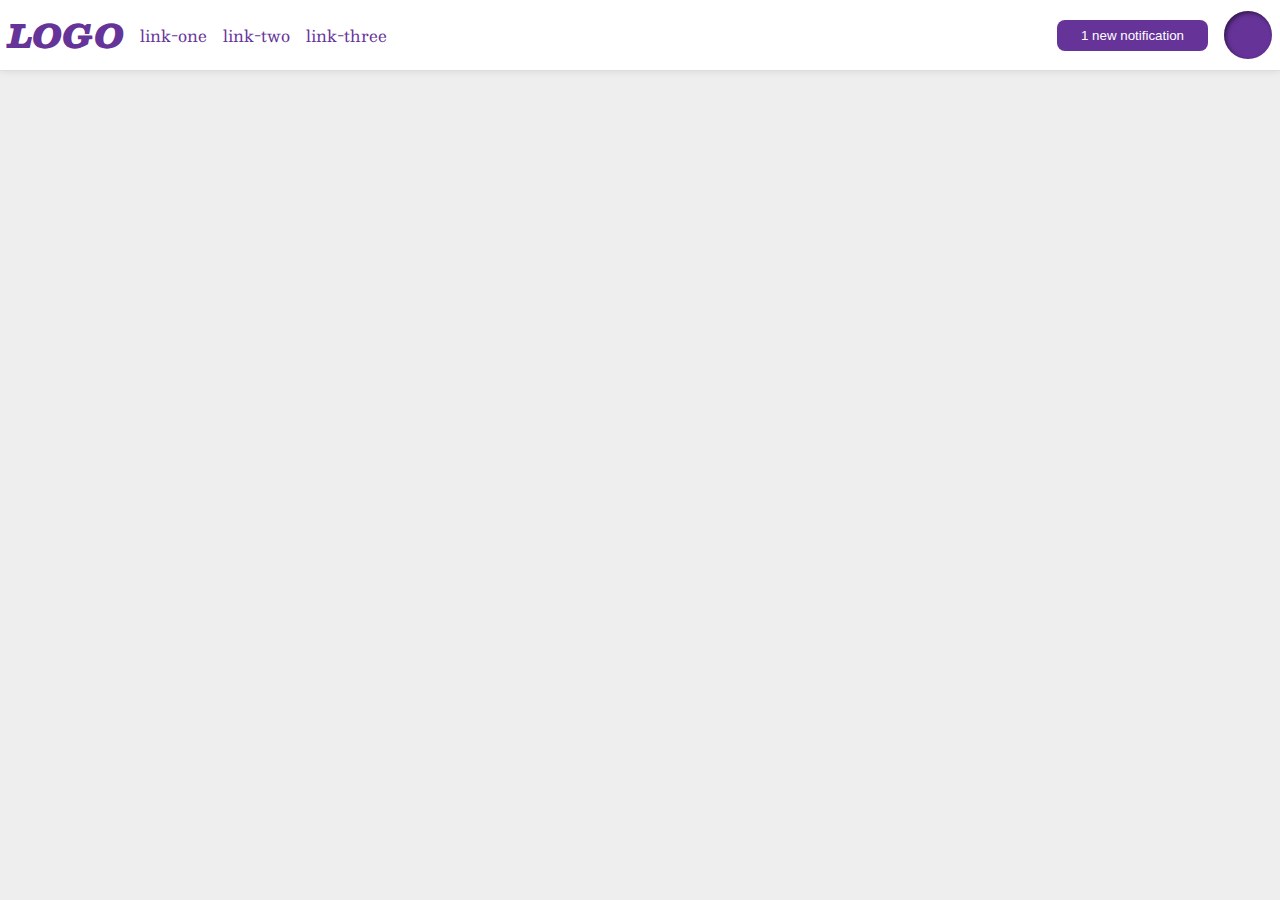
<file: flex/03-flex-header-2/index.html>
<!DOCTYPE html>
<html lang="en">
  <head>
    <meta charset="UTF-8">
    <meta http-equiv="X-UA-Compatible" content="IE=edge">
    <meta name="viewport" content="width=device-width, initial-scale=1.0">
    <title>Flex Header 2</title>
    <link rel="stylesheet" href="style.css">
  </head>
  <body>
    <div class="header">
      <div class="left">
        <div class="logo">
          LOGO
        </div>
        <ul class="links">
          <li><a href="google.com">link-one</a></li>
          <li><a href="google.com">link-two</a></li>
          <li><a href="google.com">link-three</a></li>
        </ul>
      </div>
      <div class="right">
        <button class="notifications">
          1 new notification
        </button>
        <div class="profile-image"></div>
      </div>
    </div>
  </body>
</html>
</file>
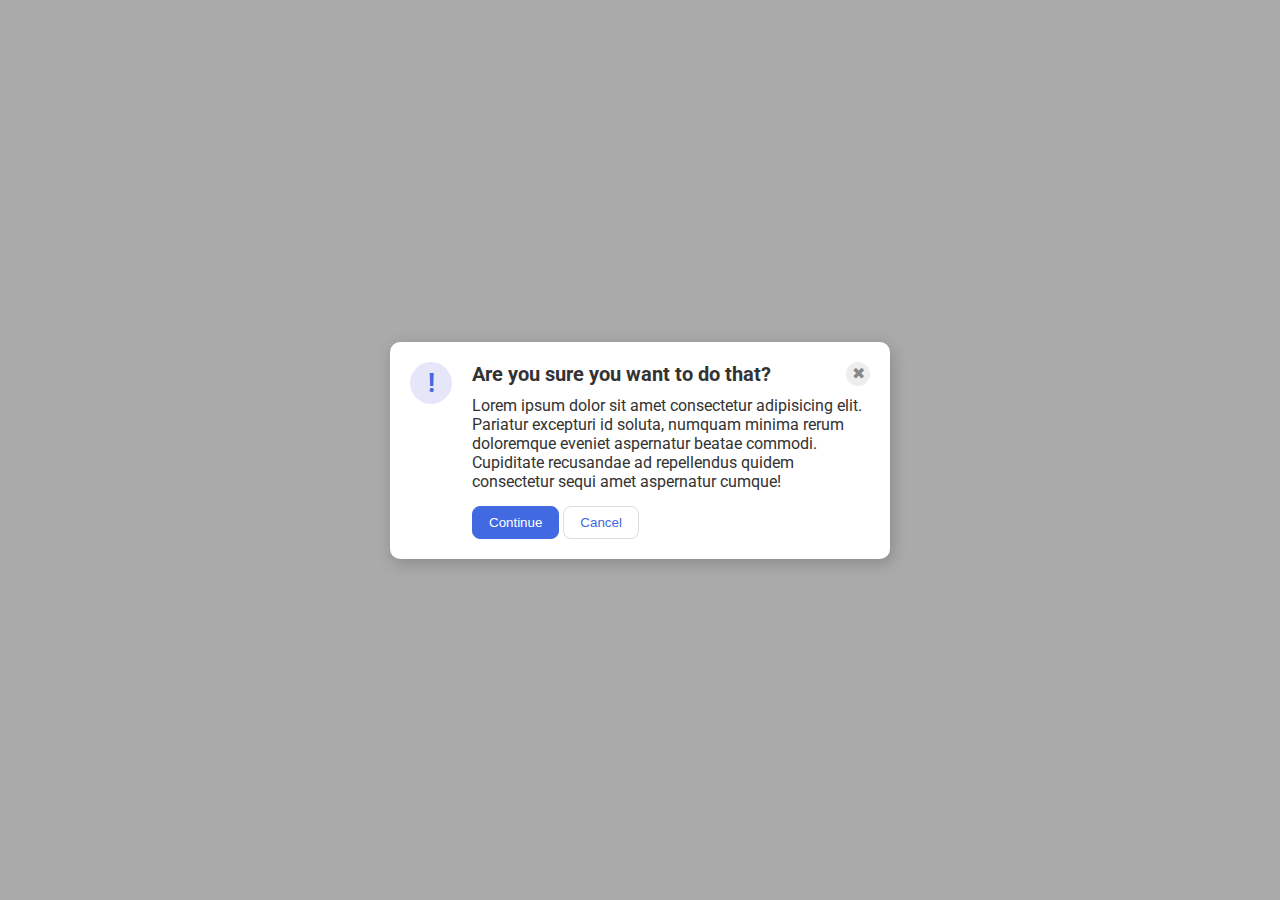
<file: flex/05-flex-modal/index.html>
<!DOCTYPE html>
<html lang="en">
  <head>
    <meta charset="UTF-8">
    <meta http-equiv="X-UA-Compatible" content="IE=edge">
    <meta name="viewport" content="width=device-width, initial-scale=1.0">
    <link rel="stylesheet" href="style.css">
    <title>Modal</title>
  </head>
  <body>
    <div class="modal">
      <div class="left">
        <div class="icon">!</div>
      </div>
      <div class="right">
        <div class="topright">
          <div class="header">Are you sure you want to do that?</div>
          <div class="close-button">✖</div>
        </div>
        <div class="text">Lorem ipsum dolor sit amet consectetur adipisicing elit. Pariatur excepturi id soluta, numquam minima rerum doloremque eveniet aspernatur beatae commodi. Cupiditate recusandae ad repellendus quidem consectetur sequi amet aspernatur cumque!</div>
        <button class="continue">Continue</button>
        <button class="cancel">Cancel</button>
      </div>
    </div>
  </body>
</html>
</file>
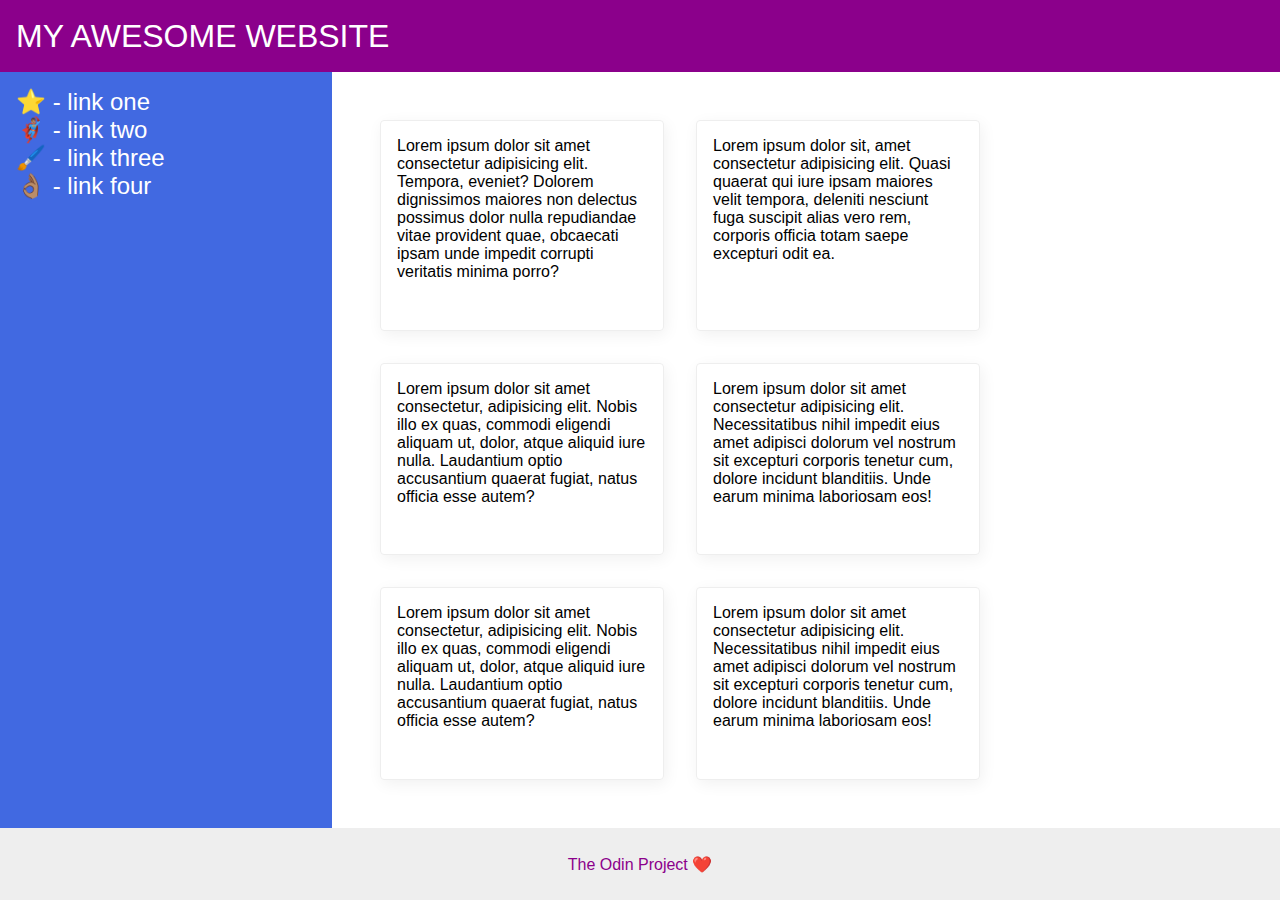
<file: flex/07-flex-layout-2/index.html>
<!DOCTYPE html>
<html lang="en">
  <head>
    <meta charset="UTF-8">
    <meta http-equiv="X-UA-Compatible" content="IE=edge">
    <meta name="viewport" content="width=device-width, initial-scale=1.0">
    <title>The Holy Grail</title>
    <link rel="stylesheet" href="style.css">
  </head>
  <body>
    <div class="header">
      MY AWESOME WEBSITE
    </div>
    <div class="middle">

        <div class="sidebar">
          <ul>
            <li><a href="#">⭐ - link one</a></li>
            <li><a href="#">🦸🏽‍♂️ - link two</a></li>
            <li><a href="#">🖌️ - link three</a></li>
            <li><a href="#">👌🏽 - link four</a></li>
          </ul>
        </div>
        <div class="right">
          <div class="card">Lorem ipsum dolor sit amet consectetur adipisicing elit. Tempora, eveniet? Dolorem dignissimos maiores non delectus possimus dolor nulla repudiandae vitae provident quae, obcaecati ipsam unde impedit corrupti veritatis minima porro?</div>
          <div class="card">Lorem ipsum dolor sit, amet consectetur adipisicing elit. Quasi quaerat qui iure ipsam maiores velit tempora, deleniti nesciunt fuga suscipit alias vero rem, corporis officia totam saepe excepturi odit ea.</div>
          <div class="card">Lorem ipsum dolor sit amet consectetur, adipisicing elit. Nobis illo ex quas, commodi eligendi aliquam ut, dolor, atque aliquid iure nulla. Laudantium optio accusantium quaerat fugiat, natus officia esse autem?</div>
          <div class="card">Lorem ipsum dolor sit amet consectetur adipisicing elit. Necessitatibus nihil impedit eius amet adipisci dolorum vel nostrum sit excepturi corporis tenetur cum, dolore incidunt blanditiis. Unde earum minima laboriosam eos!</div>
          <div class="card">Lorem ipsum dolor sit amet consectetur, adipisicing elit. Nobis illo ex quas, commodi eligendi aliquam ut, dolor, atque aliquid iure nulla. Laudantium optio accusantium quaerat fugiat, natus officia esse autem?</div>
          <div class="card">Lorem ipsum dolor sit amet consectetur adipisicing elit. Necessitatibus nihil impedit eius amet adipisci dolorum vel nostrum sit excepturi corporis tenetur cum, dolore incidunt blanditiis. Unde earum minima laboriosam eos!</div>
        </div>
    </div>
    <div class="footer">
      The Odin Project ❤️
    </div>
  </body>
</html>
</file>
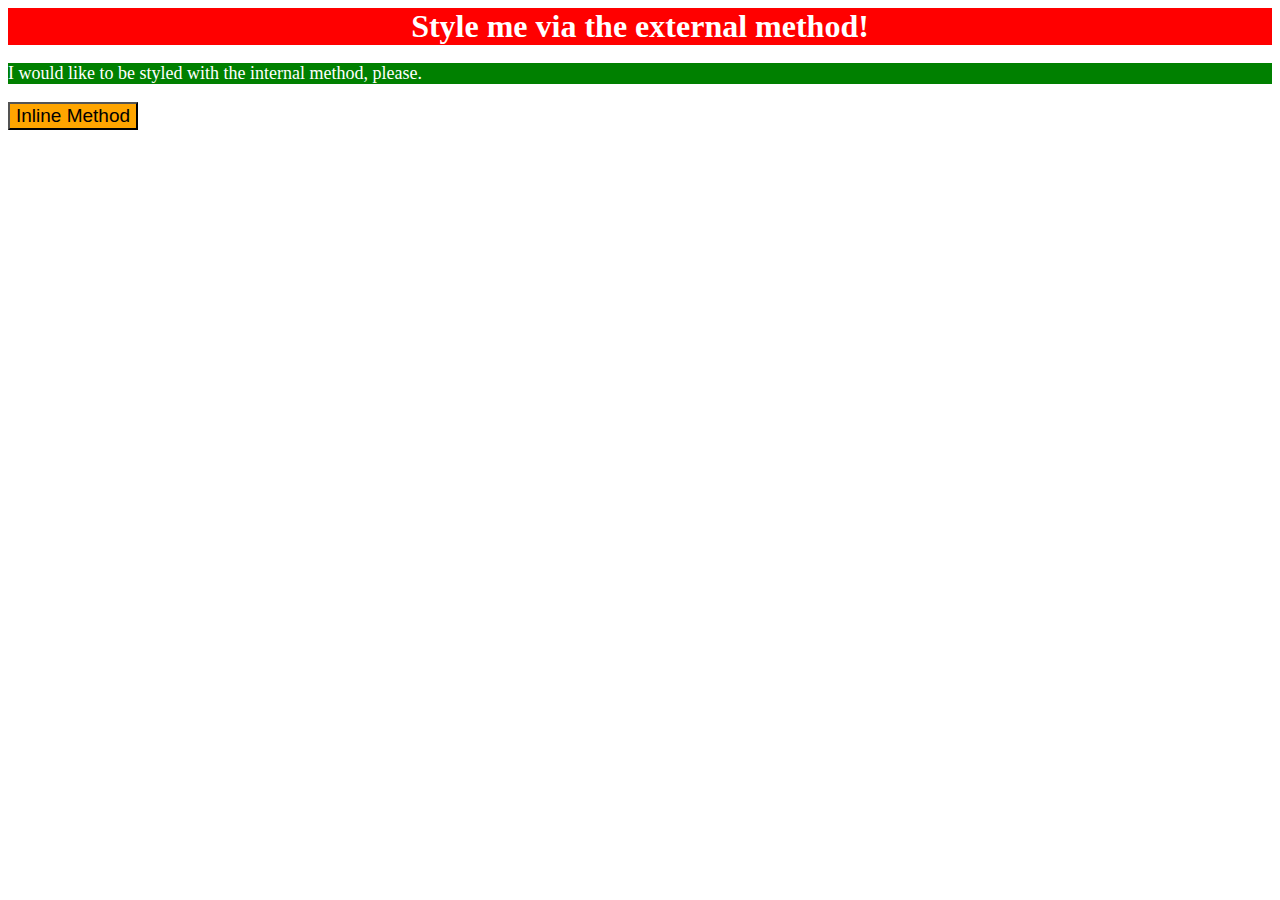
<file: foundations/01-css-methods/index.html>
<!DOCTYPE html>
<html lang="en">
  <head>
    <style>
      p{
        color:white;
        background-color:green;
        font-size:18px;
      }
    </style>
    <link rel="stylesheet" href="styles.css">
    <meta charset="UTF-8">
    <meta http-equiv="X-UA-Compatible" content="IE=edge">
    <meta name="viewport" content="width=device-width, initial-scale=1.0">
    <title>Methods for Adding CSS</title>
  </head>
  <body>
    <div>Style me via the external method!</div>
    <p>I would like to be styled with the internal method, please.</p>
    <button style="background-color:orange;font-size:19px;">Inline Method</button>
  </body>
</html>
</file>
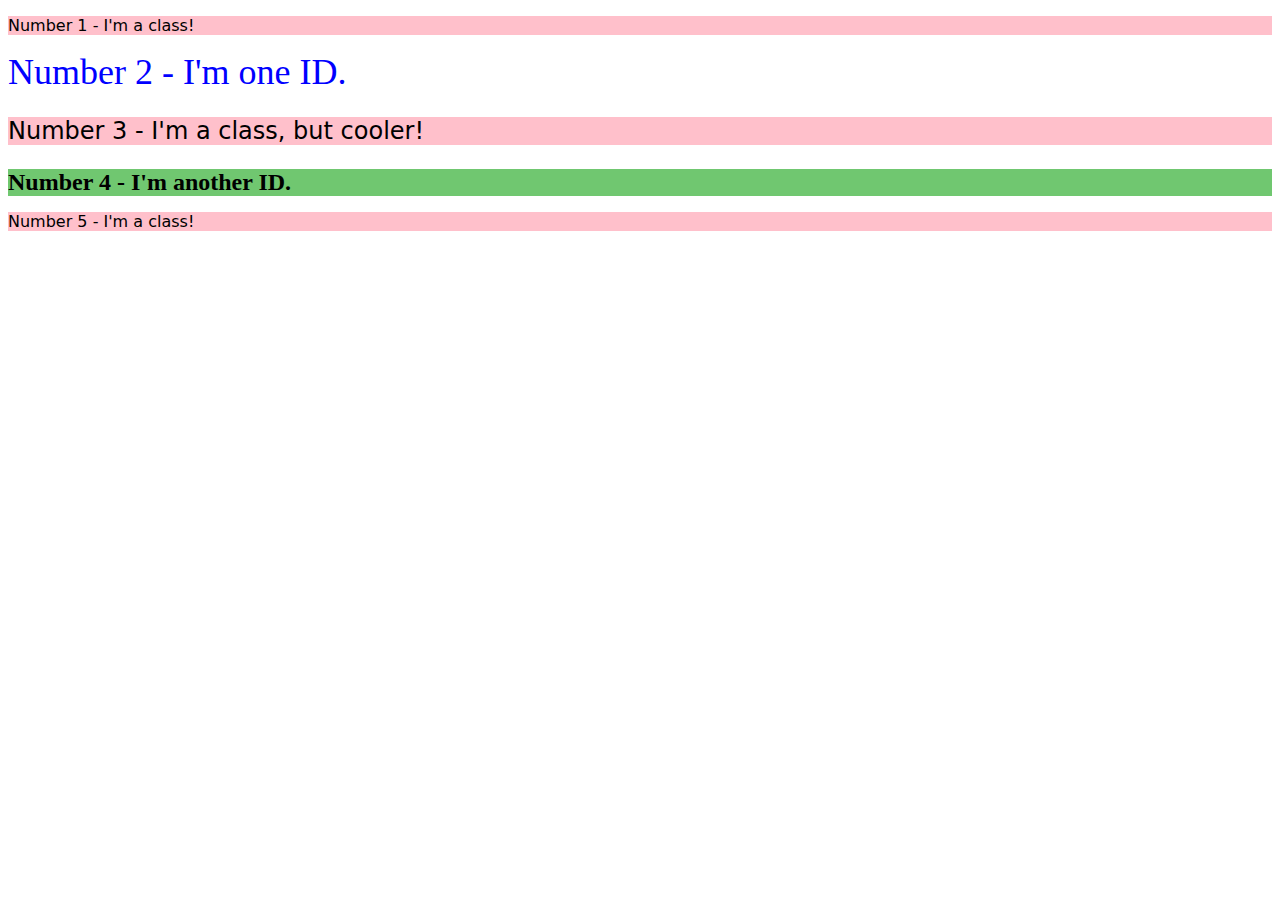
<file: foundations/02-class-id-selectors/index.html>
<!DOCTYPE html>
<html lang="en">
  <head>
    <link rel="stylesheet" href="style.css">
    <meta charset="UTF-8">
    <meta http-equiv="X-UA-Compatible" content="IE=edge">
    <meta name="viewport" content="width=device-width, initial-scale=1.0">
    <title>Class and ID Selectors</title>
    <link rel="stylesheet" href="style.css">
  </head>
  <body>
    <p class="odd">Number 1 - I'm a class!</p>
    <div id="two">Number 2 - I'm one ID.</div>
    <p class="odd big">Number 3 - I'm a class, but cooler!</p>
    <div id="four">Number 4 - I'm another ID.</div>
    <p class="odd">Number 5 - I'm a class!</p>
  </body>
</html>
</file>
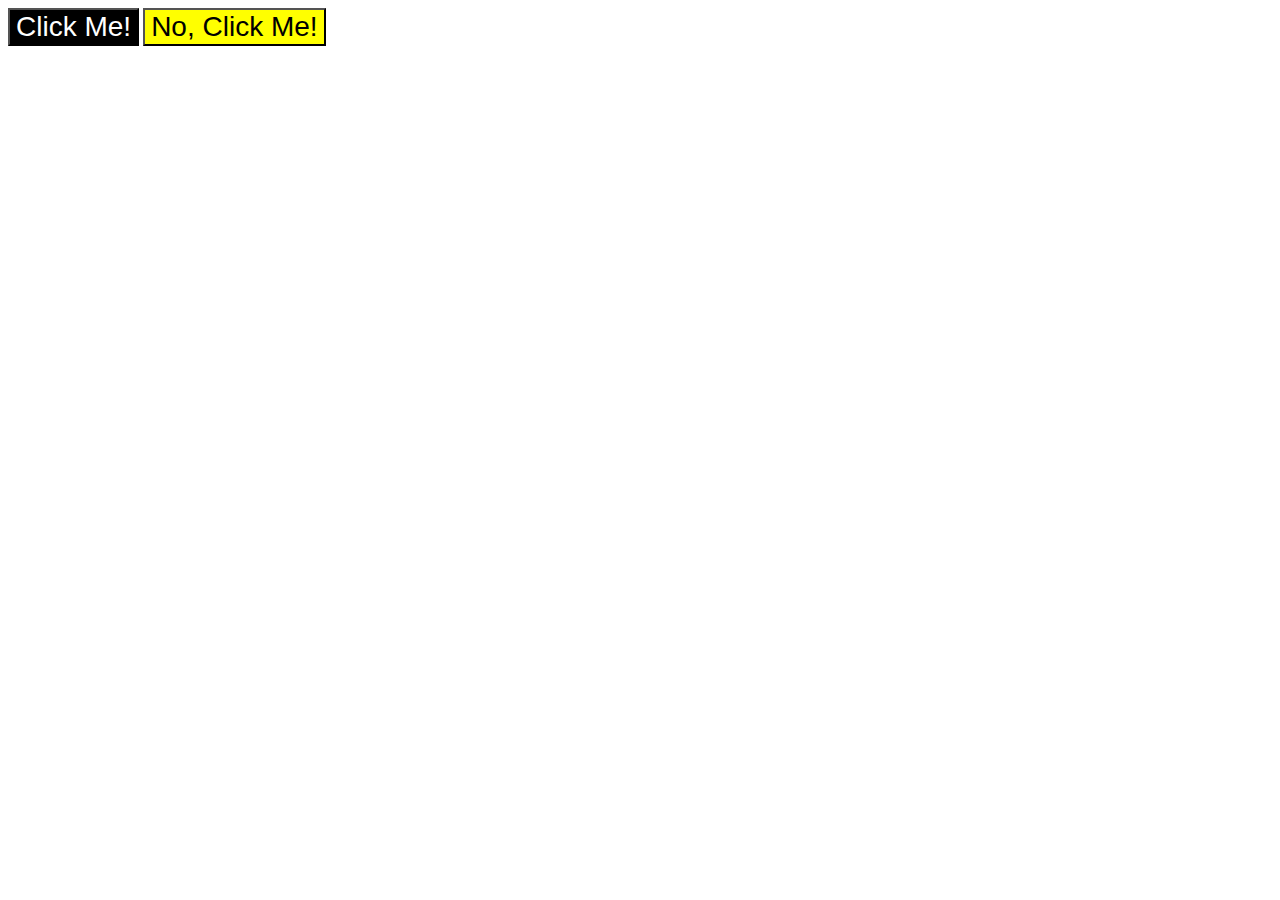
<file: foundations/03-grouping-selectors/index.html>
<!DOCTYPE html>
<html lang="en">
  <head>
    <meta charset="UTF-8">
    <meta http-equiv="X-UA-Compatible" content="IE=edge">
    <meta name="viewport" content="width=device-width, initial-scale=1.0">
    <title>Grouping Selectors</title>
    <link rel="stylesheet" href="style.css">
  </head>
  <body>
    <button class="black">Click Me!</button>
    <button class="yellow">No, Click Me!</button>
  </body>
</html>
</file>
<file: flex/03-flex-header-2/style.css>
/* this is some magical font-importing.  
you'll learn about it later. */
@import url('https://fonts.googleapis.com/css2?family=Besley:ital,wght@0,400;1,900&display=swap');

body {
  margin: 0;
  background: #eee;
  font-family: Besley, serif;
}

.header {
  background: white;
  border-bottom: 1px solid #ddd;
  box-shadow: 0 0 8px rgba(0,0,0,.1);
  display:flex;
  /* align-items:center; */
  padding:8px;
  justify-content:space-between;
 
}

.profile-image {
  background: rebeccapurple;
  box-shadow: inset 2px 2px 4px rgba(0,0,0,.5);
  border-radius: 50%;
  width: 48px;
  height:  48px;
  
}

.logo {
  color: rebeccapurple;
  font-size: 32px;
  font-weight: 900;
  font-style: italic;
}

button {
  border: none;
  border-radius: 8px;
  background: rebeccapurple;
  color: white;
  padding: 8px 24px;
 
}

a {
  /* this removes the line under our links */
  text-decoration: none;
  color: rebeccapurple;
}

ul {
  list-style-type: none;
  display:flex;
  padding:0;
  gap:16px;
  margin:0;

}

.left, .right{
  display:flex;
  align-items:center;
  gap:16px;

}
</file>
<file: flex/05-flex-modal/style.css>
@import url('https://fonts.googleapis.com/css2?family=Roboto:wght@400;700&display=swap');

html, body {
  height: 100%;
}

body {
  font-family: Roboto, sans-serif;
  margin: 0;
  background: #aaa;
  color: #333;
  /* I'll give you this one for free lol */
  display: flex;
  align-items: center;
  justify-content: center;
}

.modal {
  background: white;
  width: 480px;
  border-radius: 10px;
  box-shadow: 2px 4px 16px rgba(0,0,0,.2);
  padding:10px;
  display:flex;

}

.left, .right{
  margin:10px;
}



.icon {
  color: royalblue;
  font-size: 26px;
  font-weight: 700;
  background: lavender;
  width: 42px;
  height: 42px;
  border-radius: 50%;
  display: flex;
  align-items: center;
  justify-content: center;

}

.close-button {
  background: #eee;
  border-radius: 50%;
  color: #888;
  font-weight: 400;
  font-size: 16px;
  height: 24px;
  width: 24px;
  display: flex;
  align-items: center;
  justify-content: center;
}

button {
  padding: 8px 16px;
  border-radius: 8px;
  margin-top:15px;
}

button.continue {
  background: royalblue;
  border: 1px solid royalblue;
  color: white;
}

button.cancel {
  background: white;
  border: 1px solid #ddd;
  color: royalblue;
}

.topright{
  display:flex;
  justify-content:space-between;

}

.header{
  font-weight:bold;
  font-size:20px;
  margin-bottom:10px;
}
</file>
<file: flex/07-flex-layout-2/style.css>
body {
  font-family: -apple-system, BlinkMacSystemFont, 'Segoe UI', Roboto, Oxygen, Ubuntu, Cantarell, 'Open Sans', 'Helvetica Neue', sans-serif;
  margin: 0;
  min-height: 100vh;
  display:flex;
  flex-direction:column;
  justify-content: space-between;
}

.header {
  height: 72px;
  background: darkmagenta;
  color: white;
  font-size:32px;
  font-weight:900px ;
  display: flex;
  align-items: center;
  padding-left:16px;

}

.footer {
  height: 72px;
  background: #eee;
  color: darkmagenta;
  display:flex;
  align-items: center;
  justify-content: center;
  
}

.sidebar {
  width: 300px;
  background: royalblue;
  flex-shrink:0;
  font-size:24px;
  /* flex-grow:1; */
  padding:16px;

}

.card {
  border: 1px solid #eee;
  box-shadow: 2px 4px 16px rgba(0,0,0,.06);
  border-radius: 4px;
  width:250px;
  margin:16px;
  padding:16px;

 

}
  
 .middle{
  display:flex;
  flex-grow:1;
/* should do flex:1? */
  /* gap:30px; */
  
} 

.right{
  display:flex;
  /* gap:20px; */
  flex-wrap:wrap;
  /* margin-top:30px;
  margin-bottom:30px; */
  padding:32px;

}

a{
  text-decoration:none;
  color:white;
}

ul{
  list-style:none;
  padding:0px;
  margin:0px;
}
</file>
<file: foundations/01-css-methods/styles.css>
div{
    color:white;
    background-color:red;
    font-size:32px;
    text-align:center;
    font-weight:bold;


}
</file>
<file: foundations/02-class-id-selectors/style.css>
.odd{
   background-color:rgb(255,192,203);
   font-family:Verdana,"DejaVu Sans",sans-serif;
}

.big{
    font-size:24px;
}

#two{
    color:rgb(0,0,255);
    font-size:36px;
}

#four{
    background-color:rgb(112, 199, 112);
    font-size:24px;
    font-weight:bold;
}
</file>
<file: foundations/03-grouping-selectors/style.css>
.black,
.yellow{
    font-size:28px;
    font-family:Helvetica,"Times New Roman",sans-serif;
}

.black{
    background-color:black;
    color:white;
}

.yellow{
    background-color:yellow;
}
</file>
